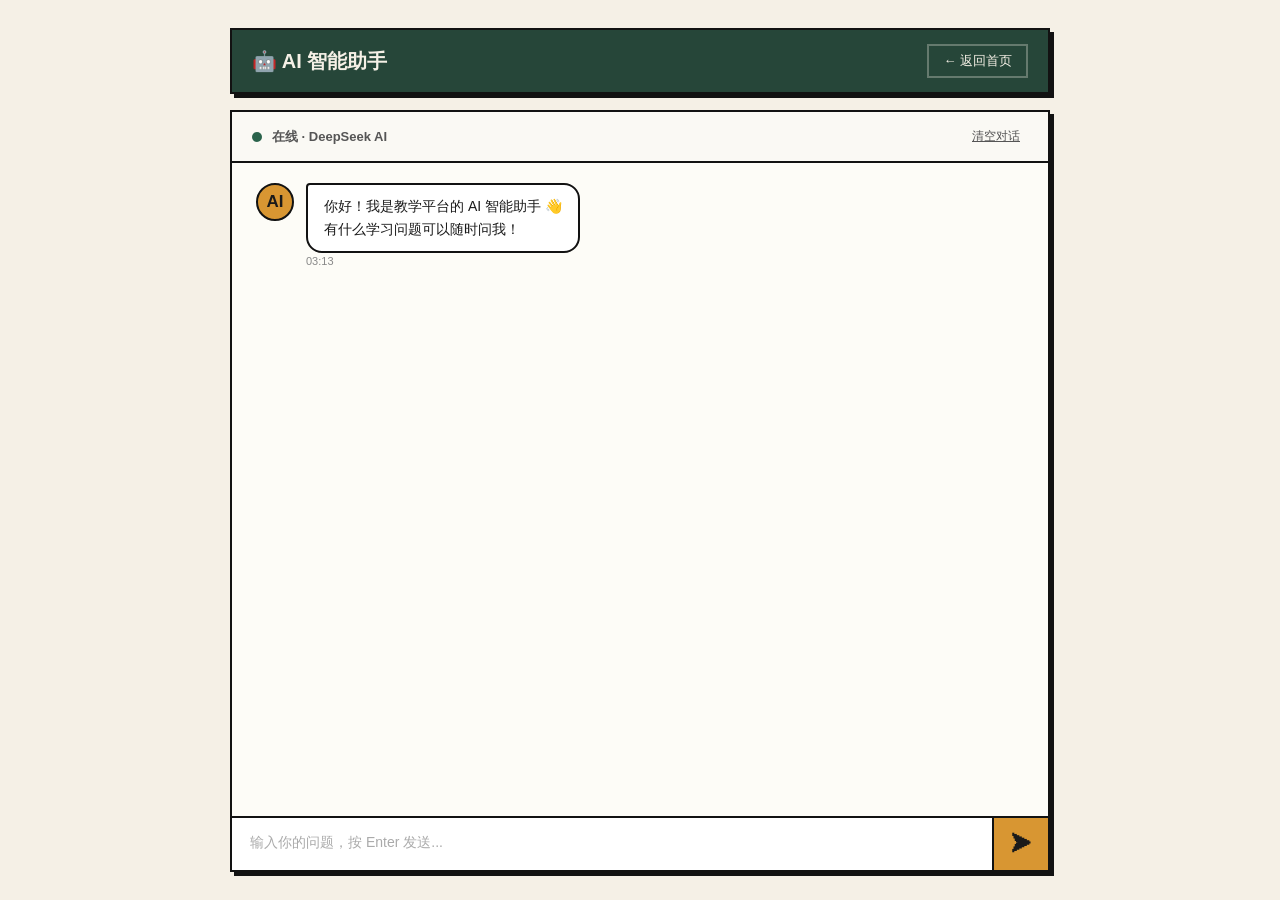
<file: src/main/resources/templates/ai_assistant.html>
<!DOCTYPE html>
<html lang="zh-CN" xmlns:th="http://www.thymeleaf.org">
<head>
    <meta charset="UTF-8">
    <meta name="viewport" content="width=device-width, initial-scale=1.0">
    <title>AI 智能助手 - 教学平台</title>
    <link rel="stylesheet" th:href="@{/css/cyberpunk.css}">
    <style>
        * { box-sizing: border-box; margin: 0; padding: 0; }
        body {
            background: var(--bg-main, #f5f0e6);
            font-family: -apple-system, BlinkMacSystemFont, "Segoe UI", Roboto, sans-serif;
            color: var(--text-main, #1a1a1a);
        }
        .ai-page {
            max-width: 860px; margin: 0 auto; min-height: 100vh;
            display: flex; flex-direction: column; padding: 28px 20px;
        }
        .ai-topbar {
            display: flex; align-items: center; justify-content: space-between;
            padding: 14px 20px; margin-bottom: 16px;
            background: var(--bg-header, #264639); color: #f5f0e6;
            border: 2px solid var(--border-color, #121212);
            box-shadow: 4px 4px 0 var(--shadow-color, #121212);
        }
        .ai-topbar h2 { font-size: 20px; display: flex; align-items: center; gap: 10px; }
        .back-btn {
            color: #f5f0e6; text-decoration: none; font-size: 13px;
            padding: 6px 14px; border: 2px solid rgba(245,240,230,0.3);
            transition: all 0.15s;
        }
        .back-btn:hover { background: rgba(255,255,255,0.12); }
        .ai-main {
            flex: 1; display: flex; flex-direction: column;
            border: 2px solid var(--border-color, #121212);
            box-shadow: 4px 4px 0 var(--shadow-color, #121212);
            background: var(--bg-card, #ffffff); overflow: hidden;
            min-height: 500px;
        }
        .ai-header {
            padding: 12px 20px; border-bottom: 2px solid var(--border-color, #121212);
            background: #faf9f4; display: flex; align-items: center; gap: 10px;
        }
        .ai-header .dot { width: 10px; height: 10px; border-radius: 50%; }
        .ai-header .dot.green { background: var(--accent-green, #2a634b); }
        .ai-header span { font-size: 13px; color: var(--muted, #555); font-weight: bold; }
        .ai-messages {
            flex: 1; overflow-y: auto; padding: 20px 24px;
            display: flex; flex-direction: column; gap: 16px;
            background: #fdfcf7;
        }
        .msg-row { display: flex; gap: 12px; max-width: 88%; }
        .msg-row.me { align-self: flex-end; flex-direction: row-reverse; }
        .msg-row.ai { align-self: flex-start; }
        .msg-avatar {
            width: 38px; height: 38px; border-radius: 50%; flex-shrink: 0;
            border: 2px solid var(--border-color, #121212);
            display: flex; align-items: center; justify-content: center;
            font-size: 17px; font-weight: bold;
        }
        .msg-row.me .msg-avatar {
            background: var(--bg-header, #264639); color: #f5f0e6;
        }
        .msg-row.ai .msg-avatar {
            background: var(--accent-yellow, #d89632); color: #1a1a1a;
        }
        .msg-bubble {
            padding: 10px 16px; font-size: 14px; line-height: 1.65;
            border: 2px solid var(--border-color, #121212);
            white-space: pre-wrap; word-break: break-word;
        }
        .msg-row.me .msg-bubble {
            background: var(--bg-header, #264639); color: #f5f0e6;
            border-radius: 16px 4px 16px 16px;
        }
        .msg-row.ai .msg-bubble {
            background: #ffffff; color: var(--text-main, #1a1a1a);
            border-radius: 4px 16px 16px 16px;
        }
        .ai-input-bar {
            display: flex; gap: 0; padding: 0; border-top: 2px solid var(--border-color, #121212);
        }
        .ai-input-bar textarea {
            flex: 1; padding: 14px 18px; border: none; font-size: 14px;
            font-family: inherit; resize: none; min-height: 52px; max-height: 120px;
            background: #ffffff; color: var(--text-main, #1a1a1a);
            line-height: 1.5;
        }
        .ai-input-bar textarea:focus { outline: none; }
        .ai-input-bar textarea::placeholder { color: #aaa; }
        .ai-input-bar button {
            width: 56px; flex-shrink: 0; border: none; border-left: 2px solid var(--border-color, #121212);
            background: var(--accent-yellow, #d89632); color: #1a1a1a;
            font-size: 20px; cursor: pointer; font-weight: bold;
            transition: background 0.15s;
        }
        .ai-input-bar button:hover { background: #e8a830; }
        .ai-input-bar button:disabled { background: #ddd; color: #999; cursor: not-allowed; }
        .typing-dots { display: flex; gap: 5px; padding: 8px 0; }
        .typing-dots span {
            width: 7px; height: 7px; background: var(--muted, #888);
            border-radius: 50%; animation: dotBounce 1.4s infinite ease-in-out both;
        }
        .typing-dots span:nth-child(1) { animation-delay: -0.32s; }
        .typing-dots span:nth-child(2) { animation-delay: -0.16s; }
        @keyframes dotBounce {
            0%, 80%, 100% { transform: scale(0.5); opacity: 0.3; }
            40% { transform: scale(1); opacity: 1; }
        }
        .time-label {
            font-size: 11px; color: var(--muted, #888); margin-top: 2px;
        }
        .msg-row.me .time-label { text-align: right; }
        .clear-btn {
            font-size: 12px; color: var(--muted, #555); cursor: pointer;
            background: none; border: none; text-decoration: underline; padding: 4px 8px;
        }
        .clear-btn:hover { color: var(--accent-red, #d94a4a); }
    </style>
</head>
<body>
<div class="ai-page">
    <div class="ai-topbar">
        <h2>🤖 AI 智能助手</h2>
        <a href="/home" class="back-btn">← 返回首页</a>
    </div>
    <div class="ai-main">
        <div class="ai-header">
            <div class="dot green"></div>
            <span>在线 · DeepSeek AI</span>
            <div style="flex:1"></div>
            <button class="clear-btn" onclick="clearChat()">清空对话</button>
        </div>
        <div class="ai-messages" id="chatMessages">
            <div class="msg-row ai">
                <div class="msg-avatar">AI</div>
                <div>
                    <div class="msg-bubble">你好！我是教学平台的 AI 智能助手 👋<br>有什么学习问题可以随时问我！</div>
                    <div class="time-label" id="welcomeTime"></div>
                </div>
            </div>
        </div>
        <div class="ai-input-bar">
            <textarea id="userInput" placeholder="输入你的问题，按 Enter 发送..." rows="1"
                onkeydown="if(event.key==='Enter'&&!event.shiftKey){event.preventDefault();sendMessage();}"
                oninput="this.style.height='';this.style.height=Math.min(this.scrollHeight,120)+'px'"></textarea>
            <button id="sendBtn" onclick="sendMessage()" title="发送 (Enter)">➤</button>
        </div>
    </div>
</div>
<script>
    const messagesDiv = document.getElementById('chatMessages');
    const userInput = document.getElementById('userInput');
    const sendBtn = document.getElementById('sendBtn');
    let isLoading = false;

    document.getElementById('welcomeTime').textContent = new Date().toLocaleTimeString('zh-CN', {hour:'2-digit',minute:'2-digit'});

    function addMessage(role, text) {
        const div = document.createElement('div');
        div.className = 'msg-row ' + role;
        const avatar = role === 'me' ? '我' : 'AI';
        const timeStr = new Date().toLocaleTimeString('zh-CN', {hour:'2-digit',minute:'2-digit'});
        div.innerHTML = '<div class="msg-avatar">' + avatar + '</div>' +
            '<div><div class="msg-bubble">' + escapeHtml(text) + '</div>' +
            '<div class="time-label">' + timeStr + '</div></div>';
        messagesDiv.appendChild(div);
        messagesDiv.scrollTop = messagesDiv.scrollHeight;
    }

    function addTyping() {
        const div = document.createElement('div');
        div.className = 'msg-row ai';
        div.id = 'typingMsg';
        div.innerHTML = '<div class="msg-avatar">AI</div>' +
            '<div><div class="msg-bubble"><div class="typing-dots"><span></span><span></span><span></span></div></div></div>';
        messagesDiv.appendChild(div);
        messagesDiv.scrollTop = messagesDiv.scrollHeight;
    }

    function removeTyping() {
        const el = document.getElementById('typingMsg');
        if (el) el.remove();
    }

    function escapeHtml(text) {
        const div = document.createElement('div');
        div.textContent = text;
        return div.innerHTML;
    }

    async function sendMessage() {
        const msg = userInput.value.trim();
        if (!msg || isLoading) return;
        isLoading = true;
        sendBtn.disabled = true;
        userInput.value = '';
        userInput.style.height = '';
        addMessage('me', msg);
        addTyping();
        try {
            const res = await fetch('/api/v2/ai/chat', {
                method: 'POST',
                headers: { 'Content-Type': 'application/json' },
                body: JSON.stringify({ message: msg, courseName: '通用课程' })
            });
            const data = await res.json();
            removeTyping();
            if (data.code === 200 && data.data) {
                addMessage('ai', data.data.reply || '抱歉，未获取到回复。');
            } else if (data.code === 401) {
                addMessage('ai', '请先登录后再使用 AI 助手。');
            } else {
                addMessage('ai', data.message || 'AI 回复失败，请稍后重试。');
            }
        } catch (e) {
            removeTyping();
            addMessage('ai', '网络错误：' + e.message);
        }
        isLoading = false;
        sendBtn.disabled = false;
        userInput.focus();
    }

    async function clearChat() {
        try {
            await fetch('/api/v2/ai/clear', {
                method: 'POST',
                headers: { 'Content-Type': 'application/json' },
                body: JSON.stringify({})
            });
        } catch(e) {}
        messagesDiv.innerHTML = '';
        addMessage('ai', '对话已清空，有什么新问题吗？');
    }
</script>
</body>
</html>
</file>
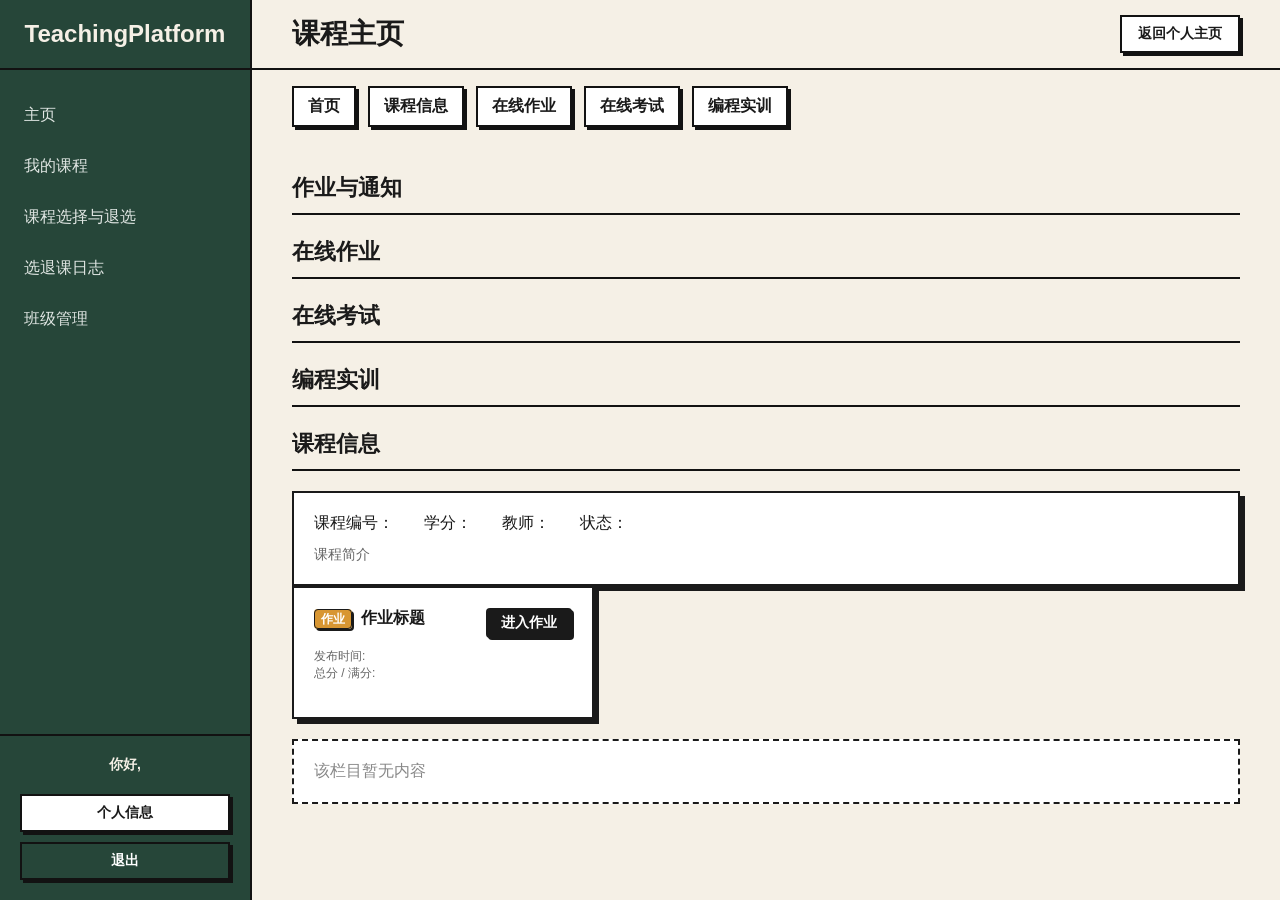
<file: src/main/resources/templates/course_detail.html>
<!DOCTYPE html>
<html lang="zh-CN" xmlns:th="http://www.thymeleaf.org">
<head>
    <meta charset="UTF-8">
    <meta name="viewport" content="width=device-width, initial-scale=1.0">
    <title th:text="'课程主页 - ' + ${course.courseName}">课程主页</title>
    <link rel="stylesheet" th:href="@{/css/cyberpunk.css}">
    <style>
        body, html {
            margin: 0;
            padding: 0;
            background-color: var(--bg-main, #f5f0e6);
            color: var(--text-main, #1a1a1a);
            font-family: -apple-system, BlinkMacSystemFont, "Segoe UI", Roboto, "Helvetica Neue", Arial, sans-serif;
        }
        .page-layout { display: flex; min-height: 100vh; }
        .sidebar {
            width: 250px;
            background-color: var(--bg-header, #264639);
            color: #f5f0e6;
            display: flex;
            flex-direction: column;
            border-right: 2px solid var(--border-color, #121212);
        }
        .sidebar-header {
            font-size: 24px;
            font-weight: bold;
            padding: 20px;
            border-bottom: 2px solid var(--border-color, #121212);
            text-align: center;
        }
        .nav-menus {
            display: flex;
            flex-direction: column;
            padding: 20px 0;
            flex: 1;
        }
        .nav-item {
            color: #e0e6e3;
            text-decoration: none;
            font-size: 16px;
            padding: 15px 20px;
            transition: all 0.2s;
            border-left: 4px solid transparent;
        }
        .nav-item:hover { background-color: rgba(255,255,255,0.1); }
        .nav-item.active {
            background-color: var(--bg-main, #f5f0e6);
            color: var(--text-main, #1a1a1a);
            border-left: 4px solid var(--accent-yellow, #d89632);
            font-weight: bold;
        }
        .sidebar-footer {
            padding: 20px;
            border-top: 2px solid var(--border-color, #121212);
            display: flex;
            flex-direction: column;
            gap: 10px;
            text-align: center;
        }
        .login-btn {
            background-color: var(--bg-card, #ffffff);
            color: var(--text-main, #1a1a1a);
            border: 2px solid var(--border-color, #121212);
            padding: 8px 16px;
            text-decoration: none;
            font-size: 14px;
            font-weight: bold;
            box-shadow: 3px 3px 0 var(--border-color, #121212);
        }
        .content-area { flex: 1; display: flex; flex-direction: column; }
        .top-bar {
            display: flex;
            justify-content: space-between;
            align-items: center;
            padding: 15px 40px;
            background-color: var(--bg-main, #f5f0e6);
            border-bottom: 2px solid var(--border-color, #121212);
        }
        .page-title { font-size: 28px; font-weight: bold; margin: 0; }
        .action-link {
            background-color: var(--bg-card, #ffffff);
            color: var(--text-main, #1a1a1a);
            border: 2px solid var(--border-color, #121212);
            padding: 8px 16px;
            text-decoration: none;
            font-size: 14px;
            font-weight: bold;
            box-shadow: 3px 3px 0 var(--border-color, #121212);
        }
        .course-tabs {
            display: flex;
            gap: 12px;
            padding: 16px 40px 0;
            flex-wrap: wrap;
        }
        .tab-item {
            text-decoration: none;
            color: var(--text-main, #1a1a1a);
            border: 2px solid var(--border-color, #121212);
            padding: 8px 14px;
            background: var(--bg-card, #ffffff);
            box-shadow: 3px 3px 0 var(--border-color, #121212);
            font-weight: bold;
        }
        .tab-item.active {
            background: var(--bg-header, #264639);
            color: #f5f0e6;
        }
        .main-content { padding: 24px 40px 40px; max-width: 1200px; }
        .section-title {
            font-size: 22px;
            font-weight: bold;
            margin-bottom: 20px;
            padding-bottom: 10px;
            border-bottom: 2px solid var(--border-color, #121212);
        }
        .task-grid {
            display: flex;
            flex-wrap: wrap;
            gap: 20px;
        }
        .task-card {
            background: #fff;
            border-radius: 0;
            border: 2px solid #1a1a1a;
            box-shadow: 5px 5px 0px #1a1a1a;
            padding: 20px;
            width: calc(33.333% - 14px);
            box-sizing: border-box;
        }
        .task-title {
            font-weight: bold;
            font-size: 16px;
            margin-bottom: 10px;
            display: flex;
            justify-content: space-between;
            gap: 10px;
        }
        .task-badge {
            background: #d89632;
            border: 1px solid #1a1a1a;
            box-shadow: 2px 2px 0px #1a1a1a;
            color: #fff;
            padding: 2px 6px;
            border-radius: 4px;
            font-size: 12px;
            margin-right: 5px;
        }
        .task-meta { font-size: 12px; color: #666; margin-bottom: 15px; }
        .task-btn {
            background: #1a1a1a;
            box-shadow: 2px 2px 0px #1a1a1a;
            color: #fff;
            text-decoration: none;
            padding: 6px 15px;
            border-radius: 4px;
            font-size: 14px;
            display: inline-block;
            white-space: nowrap;
        }
        .info-card {
            background: #fff;
            border: 2px solid #1a1a1a;
            box-shadow: 5px 5px 0px #1a1a1a;
            padding: 20px;
        }
        .info-row { display: flex; flex-wrap: wrap; gap: 12px 30px; margin-bottom: 12px; }
        .info-row span { color: #555; }
        .desc { white-space: pre-wrap; color: #666; font-size: 14px; }
        .empty-box {
            color: #888;
            background: #fff;
            padding: 20px;
            border: 2px dashed #1a1a1a;
            width: 100%;
        }
    </style>
</head>
<body>
<div class="page-layout">
    <div class="sidebar">
        <div class="sidebar-header">TeachingPlatform</div>
        <div class="nav-menus">
            <a href="/home" class="nav-item">主页</a>
            <a href="/student/course/my" class="nav-item">我的课程</a>
            <a href="/student/course/selection" class="nav-item">课程选择与退选</a>
            <a href="/student/logs" class="nav-item">选退课日志</a>
            <a href="#" class="nav-item">班级管理</a>
        </div>
        <div class="sidebar-footer">
            <span th:if="${user != null}" style="font-size: 14px; font-weight: bold; margin-bottom: 10px;">你好, <span th:text="${user.username}"></span></span>
            <a th:if="${user != null}" th:href="@{/profile}" class="login-btn" style="width:100%; box-sizing:border-box;">个人信息</a>
            <a th:if="${user != null}" th:href="@{/logout}" class="login-btn" style="width:100%; box-sizing:border-box; background: var(--accent-red); color: white;">退出</a>
        </div>
    </div>

    <div class="content-area">
        <div class="top-bar">
            <h2 class="page-title" th:text="${course.courseName}">课程主页</h2>
            <a href="/home" class="action-link">返回个人主页</a>
        </div>

        <div class="course-tabs">
            <a class="tab-item" th:classappend="${tab == 'home' ? 'active' : ''}" th:href="@{/student/course/detail/{id}(id=${course.courseId}, tab='home')}">首页</a>
            <a class="tab-item" th:classappend="${tab == 'info' ? 'active' : ''}" th:href="@{/student/course/detail/{id}(id=${course.courseId}, tab='info')}">课程信息</a>
            <a class="tab-item" th:classappend="${tab == 'homework' ? 'active' : ''}" th:href="@{/student/course/detail/{id}(id=${course.courseId}, tab='homework')}">在线作业</a>
            <a class="tab-item" th:classappend="${tab == 'exam' ? 'active' : ''}" th:href="@{/student/course/detail/{id}(id=${course.courseId}, tab='exam')}">在线考试</a>
            <a class="tab-item" th:classappend="${tab == 'lab' ? 'active' : ''}" th:href="@{/student/course/detail/{id}(id=${course.courseId}, tab='lab')}">编程实训</a>
        </div>

        <div class="main-content">
            <h3 class="section-title" th:if="${tab == 'home'}">作业与通知</h3>
            <h3 class="section-title" th:if="${tab == 'homework'}">在线作业</h3>
            <h3 class="section-title" th:if="${tab == 'exam'}">在线考试</h3>
            <h3 class="section-title" th:if="${tab == 'lab'}">编程实训</h3>
            <h3 class="section-title" th:if="${tab == 'info'}">课程信息</h3>

            <div th:if="${tab == 'info'}" class="info-card">
                <div class="info-row">
                    <div>课程编号：<span th:text="${course.courseCode}"></span></div>
                    <div>学分：<span th:text="${course.credit}"></span></div>
                    <div>教师：<span th:text="${course.teacherId}"></span></div>
                    <div>状态：<span th:text="${course.status}"></span></div>
                </div>
                <div class="desc" th:text="${course.description}">课程简介</div>
            </div>

            <div th:if="${tab != 'info'}" class="task-grid">
                <div th:each="task : ${tasks}" class="task-card">
                    <div class="task-title">
                        <div>
                            <span class="task-badge" th:text="${task.taskType}">作业</span>
                            <span th:text="${task.title}">作业标题</span>
                        </div>
                        <a th:href="@{/student/task/detail(taskId=${task.taskId})}"
                           class="task-btn"
                           th:text="${task.taskType == '考试' ? '进入考试' : (task.taskType == '编程实训' ? '进入实训' : '进入作业')}">进入作业</a>
                    </div>
                    <div class="task-meta">
                        发布时间: <span th:text="${#dates.format(task.startTime, 'yyyy-MM-dd HH:mm')}"></span><br>
                        总分 / 满分: <span th:text="${task.fullScore}"></span>
                    </div>
                </div>
                <div th:if="${#lists.isEmpty(tasks)}" class="empty-box">该栏目暂无内容</div>
            </div>
        </div>
    </div>
</div>
</body>
</html>
</file>
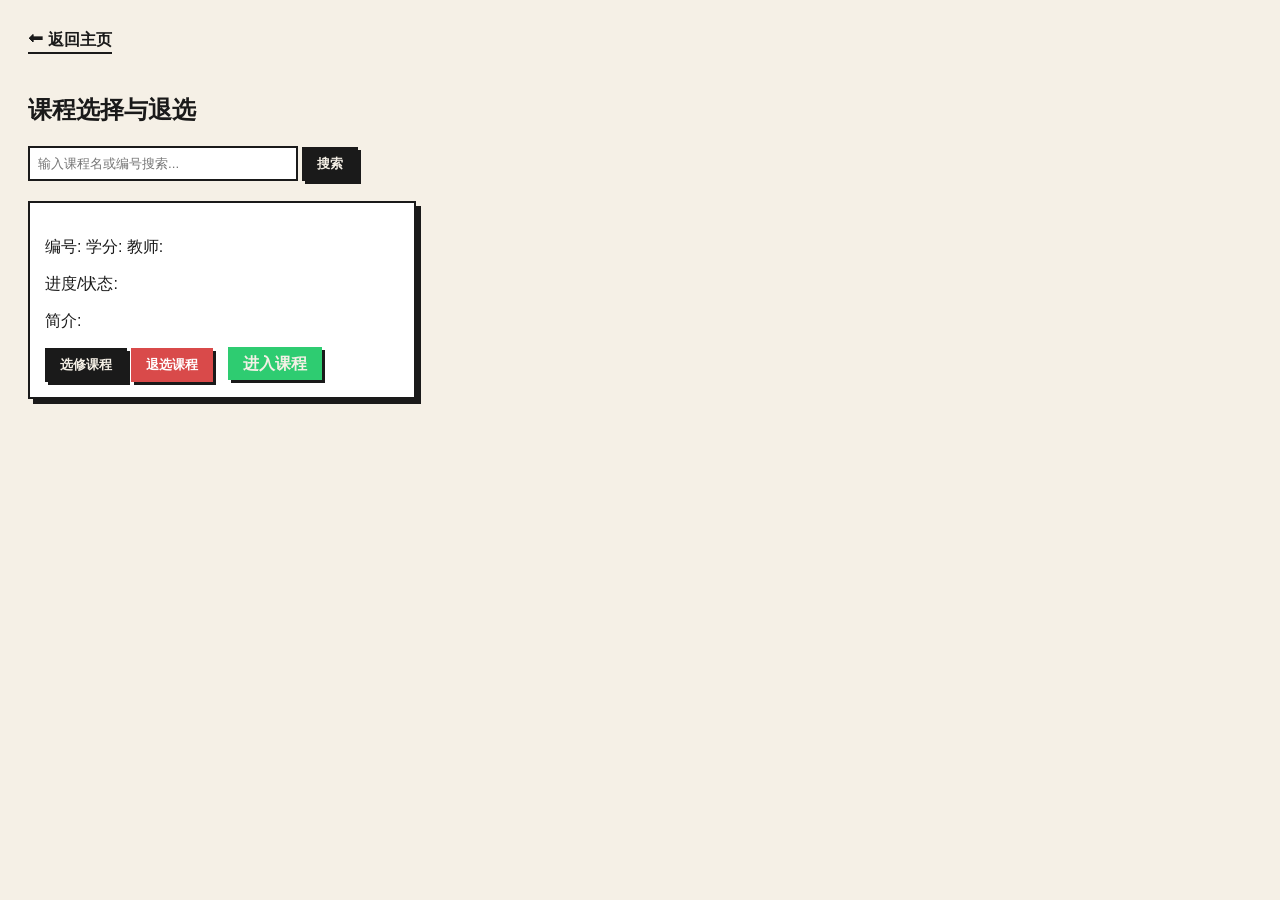
<file: src/main/resources/templates/course_selection.html>
<!DOCTYPE html>
<html lang="zh-CN" xmlns:th="http://www.thymeleaf.org">
<head>
    <meta charset="UTF-8">
    <title>课程选择与退选</title>
    <style>
        body { background-color: #f5f0e6; color: #1a1a1a; font-family: sans-serif; padding: 20px; }
        .course-card { background: #ffffff; border: 2px solid #1a1a1a; padding: 15px; margin-bottom: 10px; box-shadow: 5px 5px 0px #1a1a1a; width: calc(33.333% - 20px); box-sizing: border-box; }
        .course-list { display: flex; flex-wrap: wrap; gap: 20px; }
        .btn { background: #1a1a1a; color: #f5f0e6; box-shadow: 3px 3px 0px #1a1a1a; padding: 8px 15px; text-decoration: none; font-weight: bold; border: none; cursor: pointer;}
        .btn-drop { background: #d94a4a; color: white; }
        .header-link { color: #1a1a1a; margin-bottom: 20px; display: inline-block; font-weight: bold; text-decoration: none; border-bottom: 2px solid #1a1a1a; line-height: 1.5; }
    </style>
</head>
<body>
    <a href="/home" class="header-link">⬅ 返回主页</a>
    <h2>课程选择与退选</h2>

    <form action="/student/course/selection" method="get" style="margin-bottom: 20px;">
        <input type="text" name="search" th:value="${searchQuery}" placeholder="输入课程名或编号搜索..." style="padding: 8px; width: 250px; border: 2px solid #1a1a1a;">
        <button type="submit" class="btn">搜索</button>
    </form>

    <div class="course-list">
        <div th:each="course : ${courses}" class="course-card">
            <h3 th:text="${course.courseName}"></h3>
            <p>编号: <span th:text="${course.courseCode}"></span>  学分: <span th:text="${course.credit}"></span>  教师: <span th:text="${course.teacherId}"></span></p>
            <p>进度/状态: <span th:text="${course.status}"></span></p>
            <p>简介: <span th:text="${course.description}"></span></p>

            <form th:if="${!myCourseIds.contains(course.courseId)}" action="/student/course/select" method="post" style="display:inline;">
                <input type="hidden" name="courseId" th:value="${course.courseId}">
                <button type="submit" class="btn">选修课程</button>
            </form>

            <form th:if="${myCourseIds.contains(course.courseId)}" action="/student/course/drop" method="post" style="display:inline;">
                <input type="hidden" name="courseId" th:value="${course.courseId}">
                <button type="submit" class="btn btn-drop">退选课程</button>
            </form>

            <a th:if="${myCourseIds.contains(course.courseId)}"
               th:href="@{/student/course/detail/{id}(id=${course.courseId})}"
               class="btn" style="background:#2ecc71; margin-left: 10px;">进入课程</a>
        </div>
    </div>
</body>
</html>
</file>
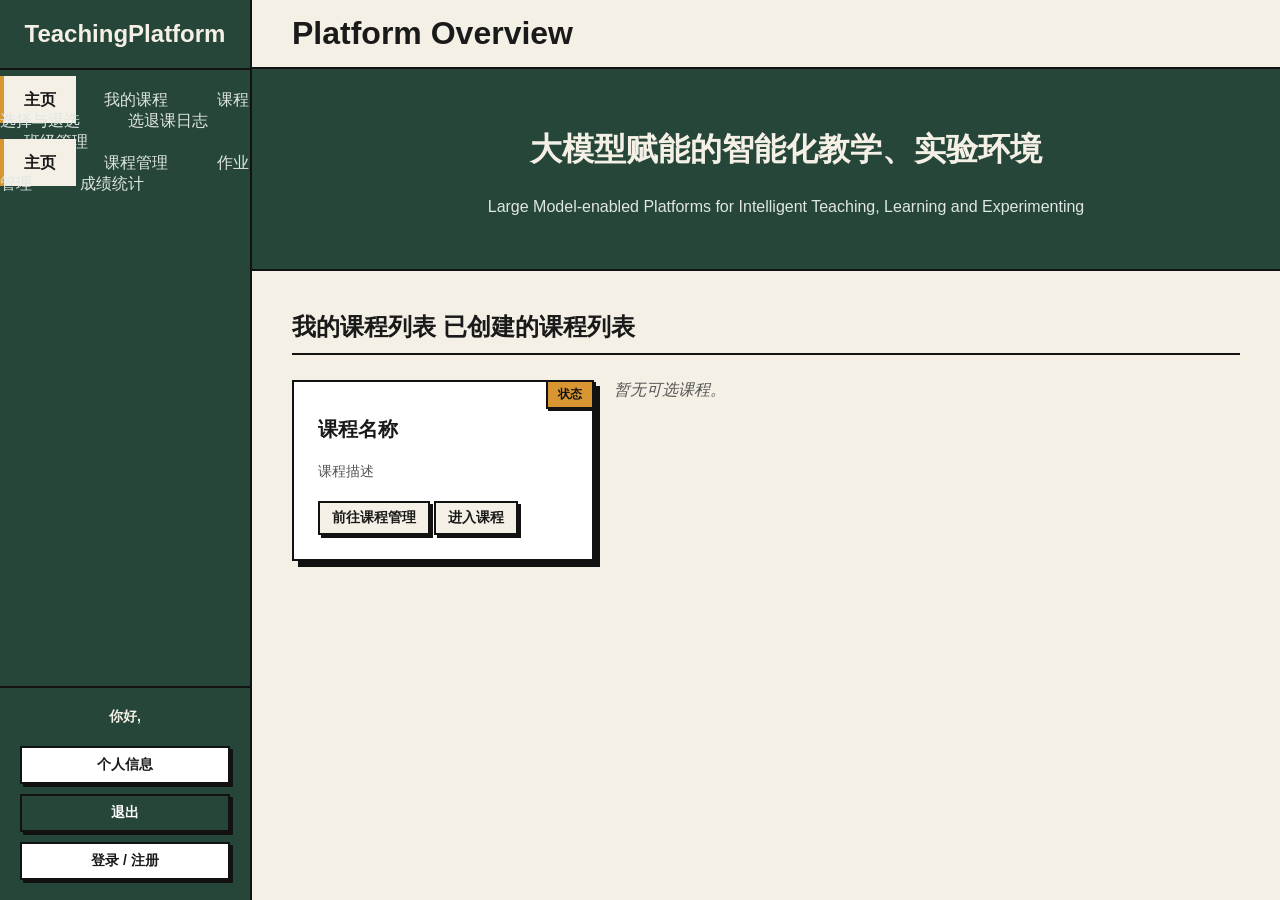
<file: src/main/resources/templates/home.html>
<!DOCTYPE html>
<html lang="zh-CN" xmlns:th="http://www.thymeleaf.org">
<head>
    <meta charset="UTF-8">
    <meta name="viewport" content="width=device-width, initial-scale=1.0">
    <title>首页 - 教学平台</title>
    <link rel="stylesheet" th:href="@{/css/cyberpunk.css}">
    <style>
        body, html {
            margin: 0;
            padding: 0;
            background-color: var(--bg-main, #f5f0e6);
            color: var(--text-main, #1a1a1a);
            font-family: -apple-system, BlinkMacSystemFont, "Segoe UI", Roboto, "Helvetica Neue", Arial, sans-serif;
        }
        .page-layout {
            display: flex;
            min-height: 100vh;
        }
        .sidebar {
            width: 250px;
            background-color: var(--bg-header, #264639);
            color: #f5f0e6;
            display: flex;
            flex-direction: column;
            border-right: 2px solid var(--border-color, #121212);
        }
        .sidebar-header {
            font-size: 24px;
            font-weight: bold;
            padding: 20px;
            border-bottom: 2px solid var(--border-color, #121212);
            text-align: center;
        }
        .nav-menus {
            display: flex;
            flex-direction: column;
            padding: 20px 0;
            flex: 1;
        }
        .nav-item {
            color: #e0e6e3;
            text-decoration: none;
            font-size: 16px;
            padding: 15px 20px;
            transition: all 0.2s;
            border-left: 4px solid transparent;
        }
        .nav-item:hover {
            background-color: rgba(255,255,255,0.1);
        }
        .nav-item.active {
            background-color: var(--bg-main, #f5f0e6);
            color: var(--text-main, #1a1a1a);
            border-left: 4px solid var(--accent-yellow, #d89632);
            font-weight: bold;
        }
        .sidebar-footer {
            padding: 20px;
            border-top: 2px solid var(--border-color, #121212);
            display: flex;
            flex-direction: column;
            gap: 10px;
            text-align: center;
        }
        .content-area {
            flex: 1;
            display: flex;
            flex-direction: column;
        }
        .top-bar {
            display: flex;
            justify-content: space-between;
            align-items: center;
            padding: 15px 40px;
            background-color: var(--bg-main, #f5f0e6);
            border-bottom: 2px solid var(--border-color, #121212);
        }
        .page-title {
            font-size: 32px;
            font-weight: bold;
            color: var(--text-main, #1a1a1a);
            margin: 0;
        }
        .login-btn {
            background-color: var(--bg-card, #ffffff);
            color: var(--text-main, #1a1a1a);
            border: 2px solid var(--border-color, #121212);
            padding: 8px 16px;
            text-decoration: none;
            font-size: 14px;
            font-weight: bold;
            box-shadow: 3px 3px 0 var(--border-color, #121212);
            transition: transform 0.1s, box-shadow 0.1s;
        }
        .login-btn:hover {
            transform: translate(1px, 1px);
            box-shadow: 2px 2px 0 var(--border-color, #121212);
        }
        .banner {
            width: 100%;
            height: 200px;
            background: var(--bg-header, #264639);
            border-bottom: 2px solid var(--border-color, #121212);
            display: flex;
            flex-direction: column;
            justify-content: center;
            align-items: center;
            text-align: center;
            padding: 0 20px;
        }
        .banner h1 {
            font-size: 32px;
            color: #f5f0e6;
            margin-bottom: 10px;
        }
        .banner p {
            font-size: 16px;
            color: #e0e6e3;
        }
        .main-content {
            padding: 40px;
            max-width: 1200px;
            flex: 1;
        }
        .section-title {
            font-size: 24px;
            font-weight: bold;
            color: var(--text-main, #1a1a1a);
            margin-bottom: 25px;
            padding-bottom: 10px;
            border-bottom: 2px solid var(--border-color, #121212);
        }
        .course-list {
            display: flex;
            gap: 20px;
            flex-wrap: wrap;
        }
        .course-card {
            background-color: var(--bg-card, #ffffff);
            border: 2px solid var(--border-color, #121212);
            border-radius: 0;
            box-shadow: 6px 6px 0px var(--shadow-color, #121212);
            padding: 24px;
            width: calc(33.333% - 14px); /* Adjusted for gap */
            box-sizing: border-box;
            transition: transform 0.1s, box-shadow 0.1s;
            position: relative;
        }
        .course-card:hover {
            transform: translate(2px, 2px);
            box-shadow: 4px 4px 0px var(--shadow-color, #121212);
        }
        .card-badge {
            position: absolute;
            top: -2px;
            right: -2px;
            background: var(--accent-yellow, #d89632);
            color: var(--border-color, #121212);
            font-size: 12px;
            font-weight: bold;
            padding: 4px 10px;
            border: 2px solid var(--border-color, #121212);
            box-shadow: 2px 2px 0 var(--border-color, #121212);
        }
        .course-card h3 {
            margin-top: 10px;
            color: var(--text-main, #1a1a1a);
            font-size: 20px;
            margin-bottom: 10px;
            font-weight: bold;
        }
        .course-card p {
            color: var(--muted, #555555);
            font-size: 14px;
            margin-bottom: 20px;
        }
        .course-link {
            display: inline-block;
            background-color: var(--bg-main, #f5f0e6);
            color: var(--text-main, #1a1a1a);
            font-weight: bold;
            text-decoration: none;
            font-size: 14px;
            padding: 6px 12px;
            border: 2px solid var(--border-color, #121212);
            box-shadow: 3px 3px 0 var(--border-color, #121212);
            transition: transform 0.1s, box-shadow 0.1s;
        }
        .course-link:hover {
            transform: translate(1px, 1px);
            box-shadow: 2px 2px 0 var(--border-color, #121212);
        }
    </style>
</head>
<body>

<div class="page-layout">
    <div class="sidebar">
        <div class="sidebar-header">
            TeachingPlatform
        </div>
        <div class="nav-menus">
            <!-- Student menus -->
            <th:block th:if="${(user != null and user.role == 'student') or role == 'student'}">
                <a href="/home" class="nav-item active">主页</a>
                <a href="/student/course/my" class="nav-item">我的课程</a>
                <a href="/student/course/selection" class="nav-item">课程选择与退选</a>
                <a href="/student/logs" class="nav-item">选退课日志</a>
                <a href="#" class="nav-item">班级管理</a>
            </th:block>

            <!-- Teacher menus -->
            <th:block th:if="${(user != null and user.role == 'teacher') or role == 'teacher'}">
                <a href="/home" class="nav-item active" th:classappend="${currentPage == 'home' ? 'active' : ''}">主页</a>
                <a href="/teacher/course/manage" class="nav-item" th:classappend="${currentPage == 'course' ? 'active' : ''}">课程管理</a>
                <a href="/teacher/task/manage" class="nav-item" th:classappend="${currentPage == 'task' ? 'active' : ''}">作业管理</a>
                <a href="/teacher/score/statistics" class="nav-item" th:classappend="${currentPage == 'score' ? 'active' : ''}">成绩统计</a>
            </th:block>
        </div>

        <div class="sidebar-footer">
            <span th:if="${user != null}" style="font-size: 14px; font-weight: bold; margin-bottom: 10px;">你好, <span th:text="${user.username}"></span></span>
            <a th:if="${user != null}" th:href="@{/profile}" class="login-btn" style="width:100%; box-sizing:border-box;">个人信息</a>
            <a th:if="${user != null}" th:href="@{/logout}" class="login-btn" style="width:100%; box-sizing:border-box; background: var(--accent-red); color: white;">退出</a>

            <a th:if="${user == null}" th:href="@{/login}" class="login-btn" style="width:100%; box-sizing:border-box;">登录 / 注册</a>
        </div>
    </div>

    <div class="content-area">
        <div class="top-bar">
            <h2 class="page-title">Platform Overview</h2>
        </div>

        <div class="banner">
            <h1>大模型赋能的智能化教学、实验环境</h1>
            <p>Large Model-enabled Platforms for Intelligent Teaching, Learning and Experimenting</p>
        </div>

        <div class="main-content">
            <div class="section-title">
                <span th:if="${(user != null and user.role == 'student') or role == 'student'}">我的课程列表</span>
                <span th:if="${(user != null and user.role == 'teacher') or role == 'teacher'}">已创建的课程列表</span>
            </div>

            <div class="course-list">
                <div class="course-card" th:each="course : ${courses}">
                    <div class="card-badge" th:text="${course.status != null ? course.status : 'Active'}">状态</div>
                    <h3 th:text="${course.courseName}">课程名称</h3>
                    <p th:text="'课程代码：' + ${course.courseCode} + '  学分：' + ${course.credit}"></p>
                    <p th:text="${course.description != null ? course.description : '暂无描述'}">课程描述</p>

                    <a th:if="${user != null and user.role == 'teacher'}"
                       th:href="@{/teacher/course/manage(courseId=${course.courseId})}"
                       class="course-link">前往课程管理</a >

                    <a th:if="${user != null and user.role == 'student'}"
                       th:href="@{/student/course/detail/{id}(id=${course.courseId})}"
                       class="course-link">进入课程</a >
                </div>
                <div th:if="${#lists.isEmpty(courses)}" style="color: var(--muted, #555555); font-style: italic;">暂无可选课程。</div>
            </div>
        </div>
    </div>
</div>
</body>
</html>
</file>
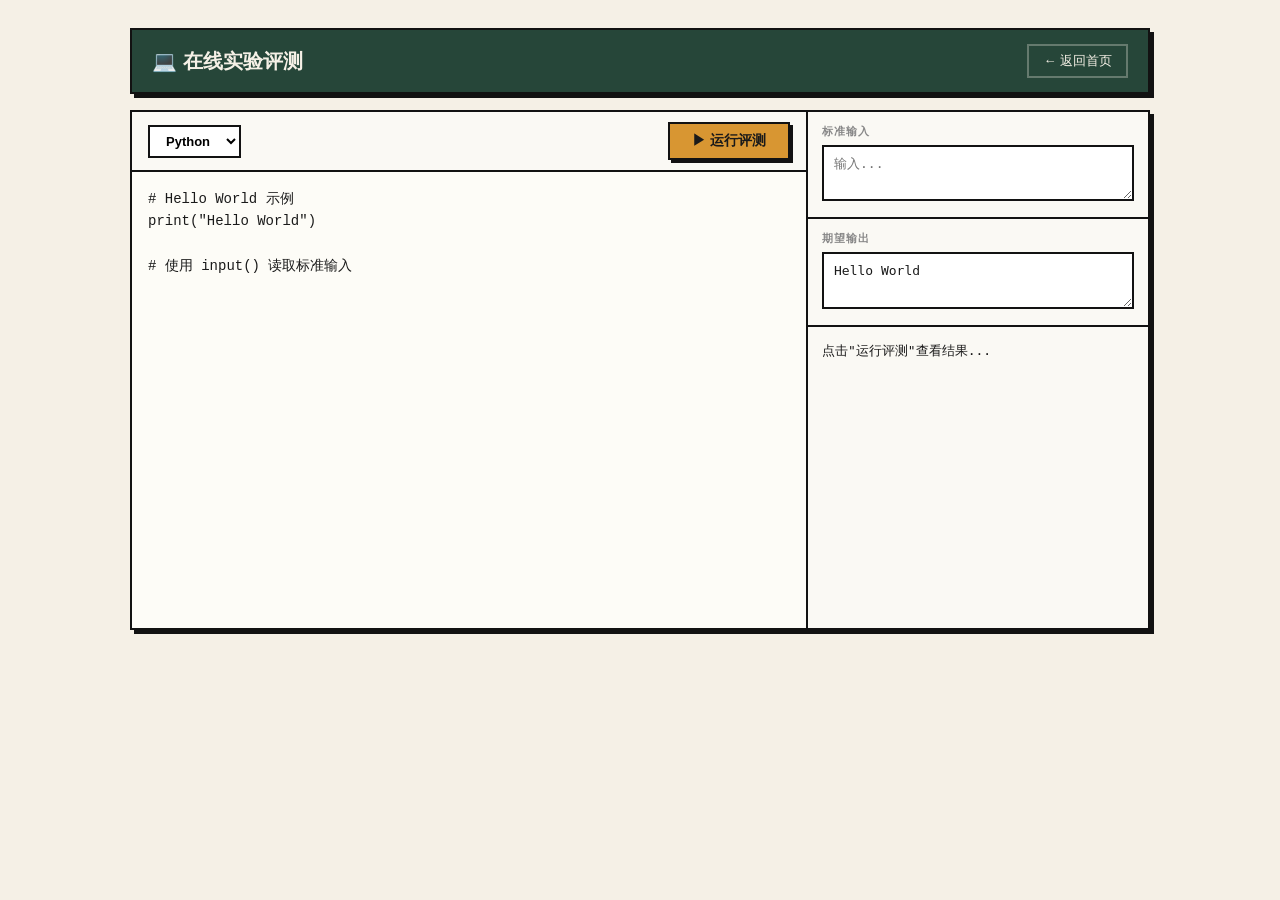
<file: src/main/resources/templates/lab.html>
<!DOCTYPE html>
<html lang="zh-CN" xmlns:th="http://www.thymeleaf.org">
<head>
    <meta charset="UTF-8">
    <meta name="viewport" content="width=device-width, initial-scale=1.0">
    <title>在线实验评测 - 教学平台</title>
    <link rel="stylesheet" th:href="@{/css/cyberpunk.css}">
    <style>
        * { box-sizing: border-box; margin: 0; padding: 0; }
        body {
            background: var(--bg-main, #f5f0e6);
            font-family: -apple-system, BlinkMacSystemFont, "Segoe UI", Roboto, sans-serif;
            color: var(--text-main, #1a1a1a);
        }
        .lab-page { max-width: 1060px; margin: 0 auto; padding: 28px 20px; }
        .lab-topbar {
            display: flex; align-items: center; justify-content: space-between;
            padding: 14px 20px; margin-bottom: 16px;
            background: var(--bg-header, #264639); color: #f5f0e6;
            border: 2px solid var(--border-color, #121212);
            box-shadow: 4px 4px 0 var(--shadow-color, #121212);
        }
        .lab-topbar h2 { font-size: 20px; }
        .back-btn {
            color: #f5f0e6; text-decoration: none; font-size: 13px;
            padding: 6px 14px; border: 2px solid rgba(245,240,230,0.3);
        }
        .back-btn:hover { background: rgba(255,255,255,0.12); }
        .lab-main {
            display: flex; gap: 0; border: 2px solid var(--border-color, #121212);
            box-shadow: 4px 4px 0 var(--shadow-color, #121212);
            background: #fff; min-height: 520px; overflow: hidden;
        }
        .editor-col {
            flex: 1; display: flex; flex-direction: column;
            border-right: 2px solid var(--border-color, #121212);
        }
        .editor-toolbar {
            display: flex; align-items: center; justify-content: space-between;
            padding: 10px 16px; background: #faf9f4;
            border-bottom: 2px solid var(--border-color, #121212);
        }
        .editor-toolbar select {
            padding: 6px 12px; border: 2px solid var(--border-color, #121212);
            background: #fff; font-weight: bold; font-size: 13px;
        }
        .run-btn {
            padding: 8px 22px; background: var(--accent-yellow, #d89632);
            color: #1a1a1a; border: 2px solid var(--border-color, #121212);
            font-weight: bold; font-size: 14px; cursor: pointer;
            box-shadow: 3px 3px 0 var(--border-color, #121212);
            transition: all 0.1s;
        }
        .run-btn:hover { transform: translate(1px, 1px); box-shadow: 2px 2px 0 var(--border-color, #121212); }
        .run-btn:disabled { background: #ddd; color: #999; cursor: not-allowed; transform: none; }
        #codeEditor {
            flex: 1; padding: 16px; border: none; font-family: 'Consolas','Courier New',monospace;
            font-size: 14px; line-height: 1.6; resize: none; tab-size: 4;
            background: #fdfcf7; color: #1a1a1a;
        }
        #codeEditor:focus { outline: none; }
        .result-col {
            width: 340px; display: flex; flex-direction: column;
            background: #faf9f4;
        }
        .result-col .section {
            padding: 12px 14px; border-bottom: 2px solid var(--border-color, #121212);
        }
        .result-col .section h4 {
            font-size: 11px; text-transform: uppercase; letter-spacing: 1px;
            color: var(--muted, #888); margin-bottom: 6px;
        }
        .result-col textarea {
            width: 100%; padding: 8px 10px; border: 2px solid var(--border-color, #121212);
            font-family: 'Consolas',monospace; font-size: 13px; resize: vertical;
            background: #fff; color: #1a1a1a; line-height: 1.4;
        }
        .result-col textarea:focus { outline: none; border-color: var(--accent-green, #2a634b); }
        .result-area {
            flex: 1; overflow-y: auto; padding: 14px;
            font-family: 'Consolas',monospace; font-size: 13px; line-height: 1.5;
        }
        .status-ac { color: var(--accent-green, #2a634b); font-weight: bold; }
        .status-wa { color: #d89632; font-weight: bold; }
        .status-ce, .status-re, .status-tle, .status-ie { color: var(--accent-red, #d94a4a); font-weight: bold; }
        .case-box {
            padding: 10px 12px; margin-bottom: 8px;
            border: 2px solid var(--border-color, #121212); background: #fff;
        }
        .case-box .case-head {
            display: flex; justify-content: space-between;
            font-weight: bold; font-size: 13px; margin-bottom: 6px;
        }
        .case-box .case-body { font-size: 12px; color: var(--muted, #555); line-height: 1.5; }
    </style>
</head>
<body>
<div class="lab-page">
    <div class="lab-topbar">
        <h2>💻 在线实验评测</h2>
        <a href="/home" class="back-btn">← 返回首页</a>
    </div>
    <div class="lab-main">
        <div class="editor-col">
            <div class="editor-toolbar">
                <select id="languageSelect">
                    <option value="python" selected>Python</option>
                    <option value="java">Java</option>
                    <option value="cpp">C++</option>
                </select>
                <button class="run-btn" id="runBtn" onclick="runCode()">▶ 运行评测</button>
            </div>
            <textarea id="codeEditor" placeholder="在此输入代码..."># Hello World 示例
print("Hello World")

# 使用 input() 读取标准输入</textarea>
        </div>
        <div class="result-col">
            <div class="section">
                <h4>标准输入</h4>
                <textarea id="testInput" rows="2" placeholder="输入..."></textarea>
            </div>
            <div class="section">
                <h4>期望输出</h4>
                <textarea id="expectedOutput" rows="2" placeholder="期望...">Hello World</textarea>
            </div>
            <div class="result-area" id="resultArea">
                <div style="color:var(--muted);">点击"运行评测"查看结果...</div>
            </div>
        </div>
    </div>
</div>
<script>
    async function runCode() {
        const code = document.getElementById('codeEditor').value.trim();
        const language = document.getElementById('languageSelect').value;
        const testInput = document.getElementById('testInput').value;
        const expectedOutput = document.getElementById('expectedOutput').value;
        const resultArea = document.getElementById('resultArea');
        const runBtn = document.getElementById('runBtn');
        if (!code) { resultArea.innerHTML = '<div style="color:var(--accent-red);">请先输入代码！</div>'; return; }
        runBtn.disabled = true; runBtn.textContent = '评测中...';
        resultArea.innerHTML = '<div style="color:var(--muted);">⏳ 正在评测...</div>';
        try {
            const res = await fetch('/api/v2/judge/submit', {
                method: 'POST', headers: {'Content-Type':'application/json'},
                body: JSON.stringify({ taskId: 1, code, language, testCases: [{input: testInput, expectedOutput}] })
            });
            const data = await res.json();
            if (data.code === 401) { resultArea.innerHTML = '<div style="color:var(--accent-red);">请先登录。</div>'; return; }
            let html = '';
            if (data.code === 200 && data.data) {
                const d = data.data;
                html += '<div style="margin-bottom:12px;font-size:13px;">';
                html += '<div>状态：<span class="status-'+(d.status||'').toLowerCase()+'">'+d.status+'</span></div>';
                html += '<div>得分：<strong>'+(d.score||0)+'</strong> 分 &nbsp; 通过：<strong>'+(d.passedCases||0)+'/'+(d.totalCases||0)+'</strong></div>';
                html += '<div>用时：'+(d.timeUsedMs||0).toFixed(0)+' ms</div></div>';
                if (d.caseResults) d.caseResults.forEach(function(cr){
                    html += '<div class="case-box"><div class="case-head"><span>#'+cr.caseIndex+'</span><span class="status-'+(cr.status||'').toLowerCase()+'">'+cr.status+'</span></div>';
                    html += '<div class="case-body">输入: '+escapeHtml(cr.input)+'<br>期望: '+escapeHtml(cr.expectedOutput)+'<br>实际: '+escapeHtml(cr.actualOutput)+'</div></div>';
                });
                if (d.errorMessage) html += '<div style="color:var(--accent-red);margin-top:8px;">'+escapeHtml(d.errorMessage)+'</div>';
            } else {
                html = '<div style="color:var(--accent-red);">'+(data.message||'评测失败')+'</div>';
            }
            resultArea.innerHTML = html;
        } catch(e) {
            resultArea.innerHTML = '<div style="color:var(--accent-red);">网络错误：'+e.message+'</div>';
        } finally { runBtn.disabled = false; runBtn.textContent = '▶ 运行评测'; }
    }
    function escapeHtml(t){const d=document.createElement('div');d.textContent=t||'';return d.innerHTML;}
</script>
</body>
</html>
</file>
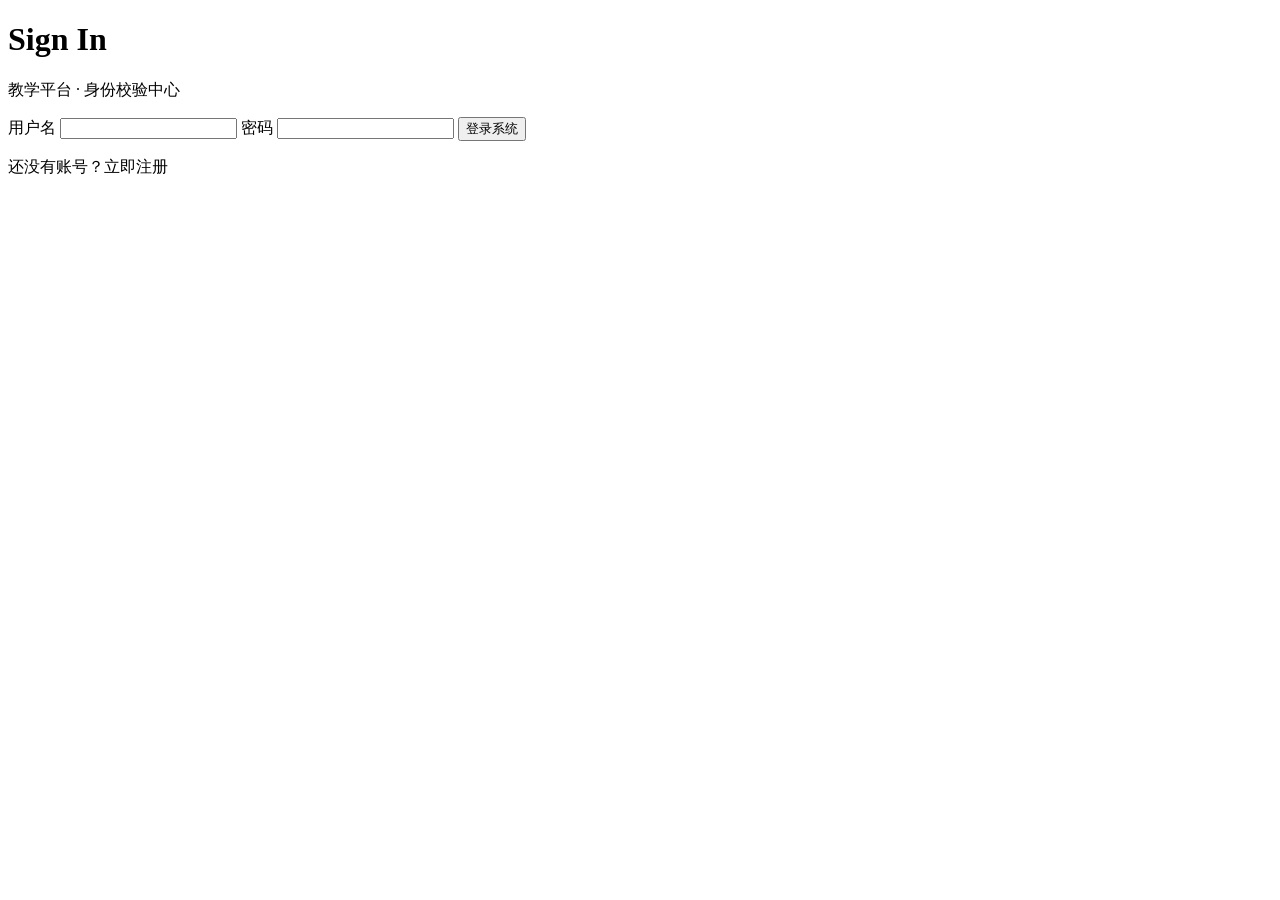
<file: src/main/resources/templates/login.html>
<!DOCTYPE html>
<html lang="zh-CN" xmlns:th="http://www.thymeleaf.org">
<head>
    <meta charset="UTF-8">
    <meta name="viewport" content="width=device-width, initial-scale=1.0">
    <title>登录 - 教学平台</title>
    <link rel="stylesheet" th:href="@{/css/cyberpunk.css}">
</head>
<body>
<div class="page">
    <div class="card">
        <h1 class="title">Sign In</h1>
        <p class="subtitle">教学平台 · 身份校验中心</p>

        <div class="message success" th:if="${success}" th:text="${success}"></div>
        <div class="message error" th:if="${error}" th:text="${error}"></div>

        <form th:action="@{/login}" method="post" class="form">
            <label for="username">用户名</label>
            <input id="username" type="text" name="username" required>

            <label for="password">密码</label>
            <input id="password" type="password" name="password" required>

            <button type="submit">登录系统</button>
        </form>

        <p class="switch-link">还没有账号？<a th:href="@{/register}">立即注册</a></p>
    </div>
</div>
</body>
</html>
</file>
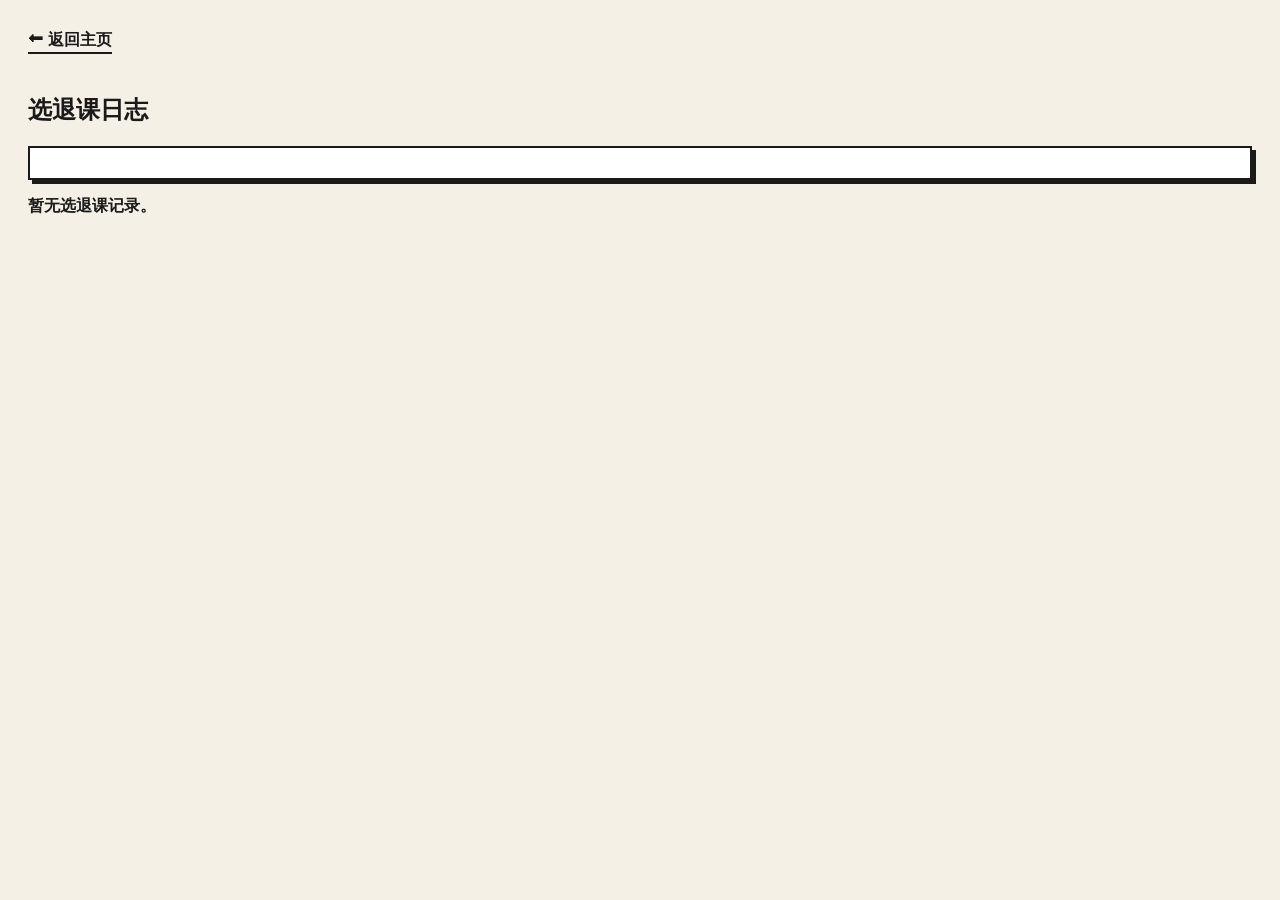
<file: src/main/resources/templates/logs.html>
<!DOCTYPE html>
<html lang="zh-CN" xmlns:th="http://www.thymeleaf.org">
<head>
    <meta charset="UTF-8">
    <title>选退课日志</title>
    <style>
        body { background-color: #f5f0e6; color: #1a1a1a; font-family: sans-serif; padding: 20px; }
        .log-list { list-style: none; padding: 0; }
        .log-item { background: #ffffff; padding: 15px; margin-bottom: 10px; border: 2px solid #1a1a1a; box-shadow: 4px 4px 0px #1a1a1a; font-weight: bold; }
        .header-link { color: #1a1a1a; margin-bottom: 20px; display: inline-block; font-weight: bold; text-decoration: none; border-bottom: 2px solid #1a1a1a; line-height: 1.5; }
    </style>
</head>
<body>
    <a href="/home" class="header-link">⬅ 返回主页</a>
    <h2>选退课日志</h2>
    <ul class="log-list">
        <li th:each="log : ${logs}" class="log-item" th:text="${log}"></li>
    </ul>
    <div th:if="${#lists.isEmpty(logs)}" style="font-weight:bold;">暂无选退课记录。</div>
</body>
</html>
</file>
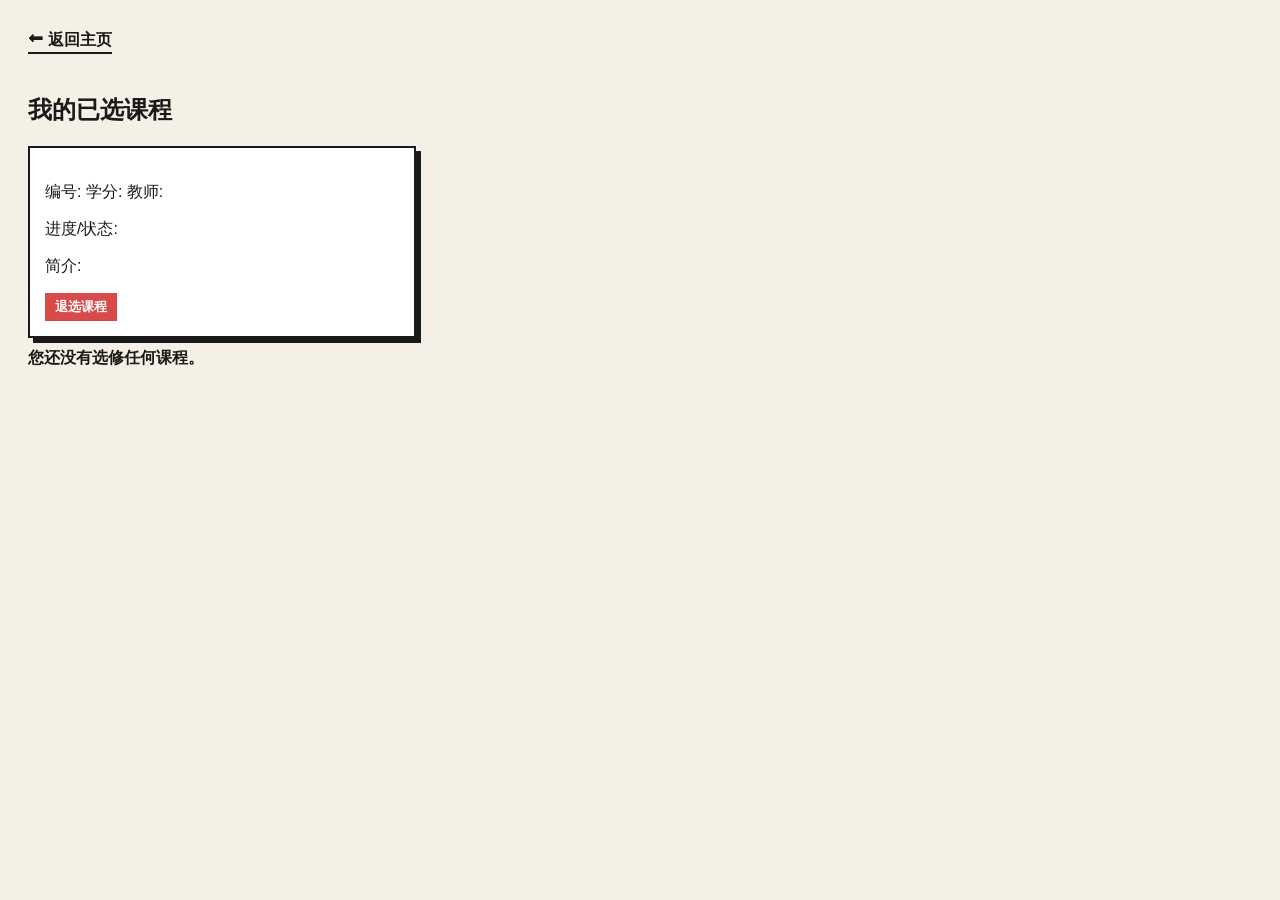
<file: src/main/resources/templates/my_courses.html>
<!DOCTYPE html>
<html lang="zh-CN" xmlns:th="http://www.thymeleaf.org">
<head>
    <meta charset="UTF-8">
    <title>我的课程</title>
    <style>
        body { background-color: #f5f0e6; color: #1a1a1a; font-family: sans-serif; padding: 20px; }
        .course-list { display: flex; flex-wrap: wrap; gap: 20px; }
        .course-card { background: #ffffff; border: 2px solid #1a1a1a; padding: 15px; margin-bottom: 10px; box-shadow: 5px 5px 0px #1a1a1a; width: calc(33.333% - 20px); box-sizing: border-box; cursor: pointer; transition: transform 0.3s, box-shadow 0.3s; }
        .course-card:hover { transform: translateY(-2px); box-shadow: 7px 7px 0px #1a1a1a; }
        .btn-drop { background: #d94a4a; color: white; padding: 5px 10px; text-decoration: none; border-radius: 0; border: none; cursor: pointer; font-weight: bold;}
        .header-link { color: #1a1a1a; margin-bottom: 20px; display: inline-block; font-weight: bold; text-decoration: none; border-bottom: 2px solid #1a1a1a; line-height: 1.5; }
    </style>
</head>
<body>
    <a href="/home" class="header-link">⬅ 返回主页</a>
    <h2>我的已选课程</h2>

    <div class="course-list">
        <div th:each="course : ${courses}" class="course-card" th:onclick="'window.location.href=\'/student/course/detail/' + ${course.courseId} + '\''">
            <h3 th:text="${course.courseName}"></h3>
            <p>编号: <span th:text="${course.courseCode}"></span>  学分: <span th:text="${course.credit}"></span>  教师: <span th:text="${course.teacherId}"></span></p>
            <p>进度/状态: <span th:text="${course.status}"></span></p>
            <p>简介: <span th:text="${course.description}"></span></p>

            <form action="/student/course/drop" method="post" style="display:inline;" onclick="event.stopPropagation();">
                <input type="hidden" name="courseId" th:value="${course.courseId}">
                <button type="submit" class="btn-drop">退选课程</button>
            </form>
        </div>
    </div>

    <div th:if="${#lists.isEmpty(courses)}" style="font-weight:bold;">您还没有选修任何课程。</div>
</body>
</html>
</file>
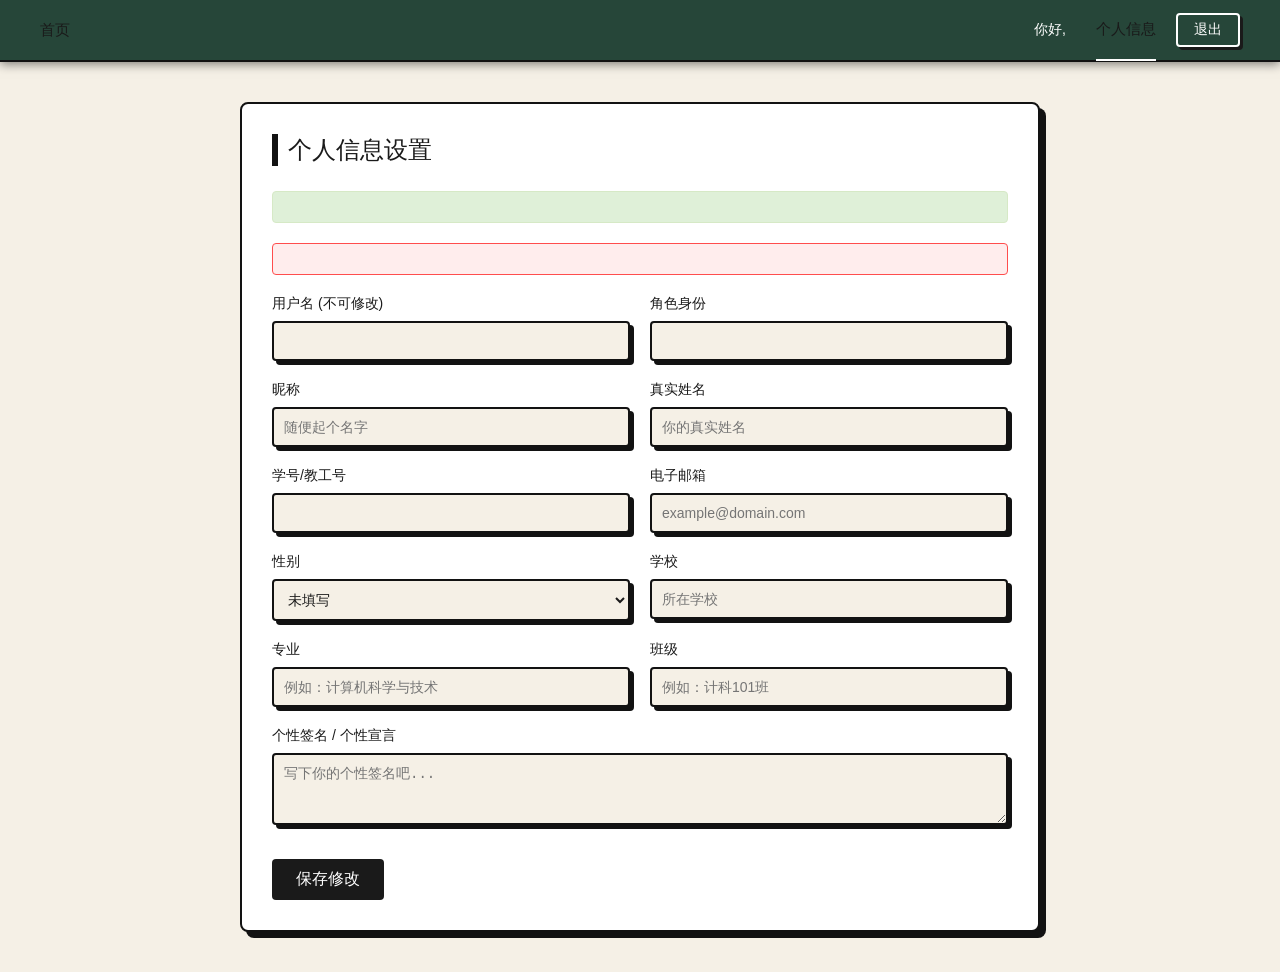
<file: src/main/resources/templates/profile.html>
<!DOCTYPE html>
<html lang="zh-CN" xmlns:th="http://www.thymeleaf.org">
<head>
    <meta charset="UTF-8">
    <meta name="viewport" content="width=device-width, initial-scale=1.0">
    <title>个人信息 - 教学平台</title>
    <link rel="stylesheet" th:href="@{/css/cyberpunk.css}">
    <style>
        body, html {
            margin: 0;
            padding: 0;
            background-color: var(--bg-main, #f5f0e6);
            color: var(--text-main, #1a1a1a);
            font-family: -apple-system, BlinkMacSystemFont, "Segoe UI", Roboto, "Helvetica Neue", Arial, sans-serif;
        }
        .header {
            display: flex;
            justify-content: space-between;
            align-items: center;
            background-color: var(--bg-header, #264639);
            padding: 0 40px;
            height: 60px;
            box-shadow: 0 2px 10px rgba(0,0,0,0.5);
            border-bottom: 2px solid var(--border-color, #121212);
        }
        .nav-menus {
            display: flex;
            gap: 30px;
        }
        .nav-item {
            color: #1a1a1a;
            text-decoration: none;
            font-size: 15px;
            line-height: 60px;
            transition: color 0.3s;
        }
        .nav-item:hover {
            color: #ffffff;
        }
        .nav-item.active {
            color: var(--text-main, #1a1a1a);
            border-bottom: 2px solid #ffffff;
        }
        .nav-right {
            display: flex;
            align-items: center;
            gap: 20px;
        }
        .login-btn {
            background-color: transparent;
            color: var(--text-main, #1a1a1a);
            border: 2px solid var(--text-header, #f5f0e6);
            padding: 6px 16px;
            border-radius: 4px;
            text-decoration: none;
            font-size: 14px;
            transition: all 0.3s ease;
        }
        .login-btn:hover {
            background-color: var(--border-color, #1a1a1a); color: var(--bg-main, #f5f0e6); box-shadow: 4px 4px 0px var(--border-color);
            color: var(--text-main, #1a1a1a);
        }
        .main-content {
            padding: 40px;
            max-width: 800px;
            margin: 0 auto;
        }
        .profile-container {
            background-color: var(--bg-card, #ffffff);
            border: 2px solid var(--border-color, #121212); border-radius: 0; box-shadow: 4px 4px 0px var(--shadow-color, #121212);
            border-radius: 8px;
            padding: 30px;
            box-shadow: 6px 6px 0px var(--shadow-color, #121212);
        }
        .section-title {
            font-size: 24px;
            color: var(--text-main, #1a1a1a);
            margin-bottom: 25px;
            border-left: 6px solid var(--border-color, #121212);
            padding-left: 10px;
        }
        .form-group {
            margin-bottom: 20px;
        }
        .form-group label {
            display: block;
            margin-bottom: 8px;
            color: #1a1a1a;
            font-size: 14px;
        }
        .form-control {
            width: 100%;
            padding: 10px;
            background-color: var(--bg-main, #f5f0e6);
            border: 2px solid var(--border-color, #121212); border-radius: 0; box-shadow: 4px 4px 0px var(--shadow-color, #121212);
            border-radius: 4px;
            color: var(--text-main, #1a1a1a);
            font-size: 14px;
            box-sizing: border-box;
            transition: border-color 0.3s;
        }
        .form-control:focus {
            outline: none;
            border-color: #4a90e2;
        }
        .form-row {
            display: flex;
            gap: 20px;
        }
        .form-row .form-group {
            flex: 1;
        }
        .btn-submit {
            background-color: var(--border-color, #1a1a1a); color: var(--bg-main, #f5f0e6); box-shadow: 4px 4px 0px var(--border-color);
            color: var(--text-main, #ffffff);
            border: none;
            padding: 10px 24px;
            border-radius: 4px;
            font-size: 16px;
            cursor: pointer;
            transition: background-color 0.3s;
            margin-top: 10px;
        }
        .btn-submit:hover {
            background-color: #357abd;
        }
        .alert {
            padding: 15px;
            margin-bottom: 20px;
            border: 1px solid transparent;
            border-radius: 4px;
        }
        .alert-success {
            color: #3c763d;
            background-color: #dff0d8;
            border-color: #d6e9c6;
        }
        .alert-error {
            color: #ff4d4d;
            background-color: rgba(255, 77, 77, 0.1);
            border-color: #ff4d4d;
        }
    </style>
</head>
<body>

<div class="header">
    <div class="nav-menus">
        <a th:href="@{/home}" class="nav-item">首页</a>
    </div>

    <div class="nav-right">
        <span th:if="${user != null}" style="color: var(--text-main, #ffffff); font-size: 14px;">你好, <span th:text="${user.username}"></span></span>
        <a th:href="@{/profile}" class="nav-item active" style="margin-left: 10px;">个人信息</a>
        <a th:href="@{/logout}" class="login-btn" style="border-color: var(--accent-red); background: var(--accent-red); color: white; box-shadow: 3px 3px 0px #1a1a1a;">退出</a>
    </div>
</div>

<div class="main-content">
    <div class="profile-container">
        <div class="section-title">个人信息设置</div>

        <div th:if="${success}" class="alert alert-success" th:text="${success}"></div>
        <div th:if="${error}" class="alert alert-error" th:text="${error}"></div>

        <form th:action="@{/profile}" method="post">
            <div class="form-row">
                <div class="form-group">
                    <label>用户名 (不可修改)</label>
                    <input type="text" class="form-control" th:value="${user.username}" disabled>
                </div>
                <div class="form-group">
                    <label>角色身份</label>
                    <input type="text" class="form-control" th:value="${user.role == 'student' ? '学生' : '教师'}" disabled>
                </div>
            </div>

            <div class="form-row">
                <div class="form-group">
                    <label>昵称</label>
                    <input type="text" class="form-control" name="nickname" th:value="${user.nickname}" placeholder="随便起个名字">
                </div>
                <div class="form-group">
                    <label>真实姓名</label>
                    <input type="text" class="form-control" name="realName" th:value="${user.realName}" placeholder="你的真实姓名">
                </div>
            </div>

            <div class="form-row">
                <div class="form-group">
                    <label th:text="${user.role == 'student' ? '学号' : '教工号'}">学号/教工号</label>
                    <input type="text" class="form-control" name="idNumber" th:value="${user.idNumber}">
                </div>
                <div class="form-group">
                    <label>电子邮箱</label>
                    <input type="email" class="form-control" name="email" th:value="${user.email}" placeholder="example@domain.com">
                </div>
            </div>

            <div class="form-row">
                <div class="form-group">
                    <label>性别</label>
                    <select name="gender" class="form-control">
                        <option value="">未填写</option>
                        <option value="male" th:selected="${user.gender == 'male'}">男</option>
                        <option value="female" th:selected="${user.gender == 'female'}">女</option>
                    </select>
                </div>
                <div class="form-group">
                    <label th:text="${user.role == 'student' ? '就读学校' : '所属学校'}">学校</label>
                    <input type="text" class="form-control" name="school" th:value="${user.school}" placeholder="所在学校">
                </div>
            </div>

            <div class="form-row" th:if="${user.role == 'student'}">
                <div class="form-group">
                    <label>专业</label>
                    <input type="text" class="form-control" name="major" th:value="${user.major}" placeholder="例如：计算机科学与技术">
                </div>
                <div class="form-group">
                    <label>班级</label>
                    <input type="text" class="form-control" name="className" th:value="${user.className}" placeholder="例如：计科101班">
                </div>
            </div>

            <div class="form-group">
                <label>个性签名 / 个性宣言</label>
                <textarea class="form-control" name="motto" rows="3" th:text="${user.motto}" placeholder="写下你的个性签名吧..."></textarea>
            </div>

            <button type="submit" class="btn-submit">保存修改</button>
        </form>
    </div>
</div>

</body>
</html>
</file>
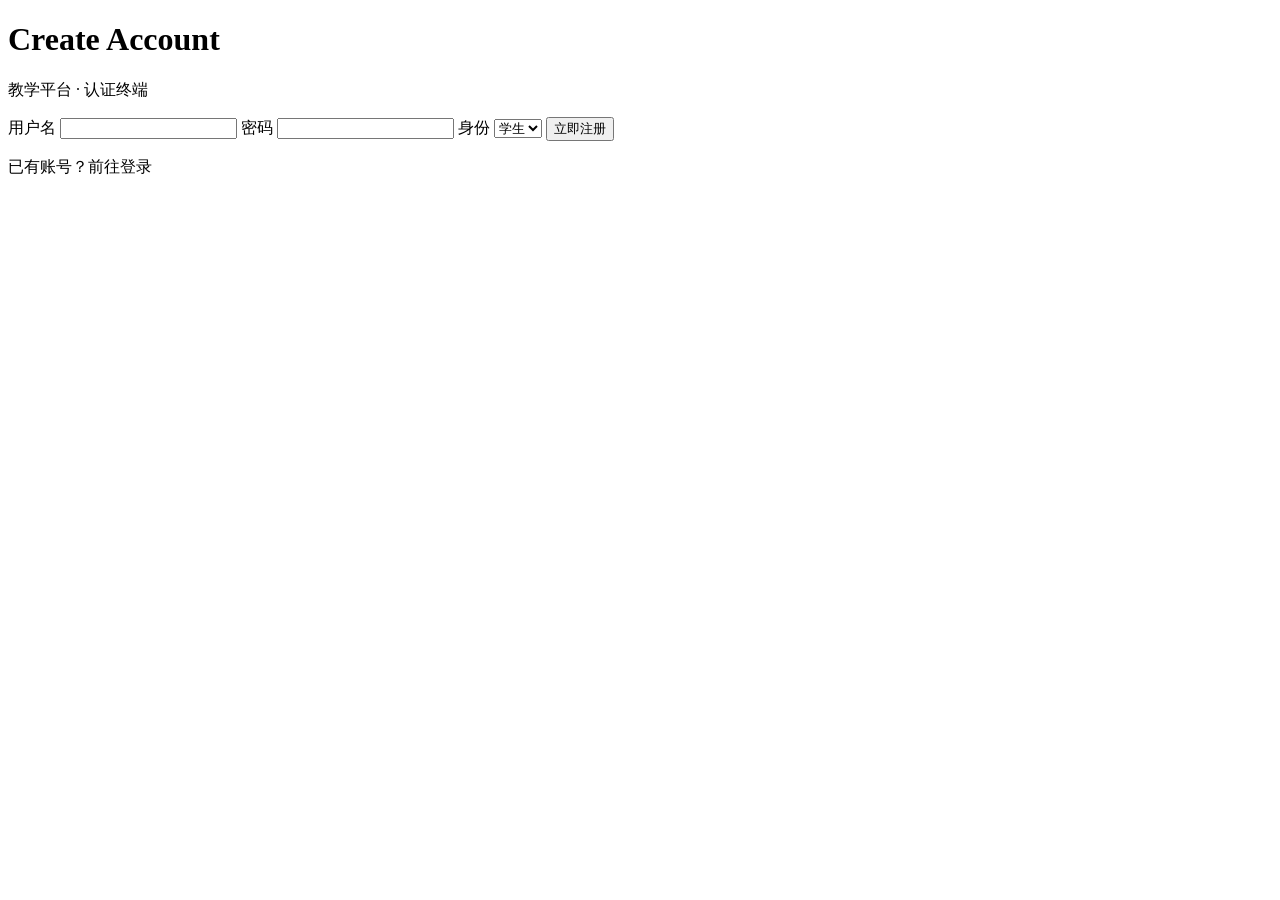
<file: src/main/resources/templates/register.html>
<!DOCTYPE html>
<html lang="zh-CN" xmlns:th="http://www.thymeleaf.org">
<head>
	<meta charset="UTF-8">
	<meta name="viewport" content="width=device-width, initial-scale=1.0">
	<title>注册 - 教学平台</title>
	<link rel="stylesheet" th:href="@{/css/cyberpunk.css}">
</head>
<body>
<div class="page">
	<div class="card">
		<h1 class="title">Create Account</h1>
		<p class="subtitle">教学平台 · 认证终端</p>

		<div class="message error" th:if="${error}" th:text="${error}"></div>

		<form th:action="@{/register}" method="post" class="form">
			<label for="username">用户名</label>
			<input id="username" name="username" type="text" maxlength="20" required
				   th:value="${username}">

			<label for="password">密码</label>
			<input id="password" name="password" type="password" maxlength="32" required>

			<label for="role">身份</label>
			<select id="role" name="role" required>
				<option value="student" th:selected="${role == null || role == 'student'}">学生</option>
				<option value="teacher" th:selected="${role == 'teacher'}">老师</option>
			</select>

			<button type="submit">立即注册</button>
		</form>

		<p class="switch-link">已有账号？<a th:href="@{/login}">前往登录</a></p>
	</div>
</div>
</body>
</html>
</file>
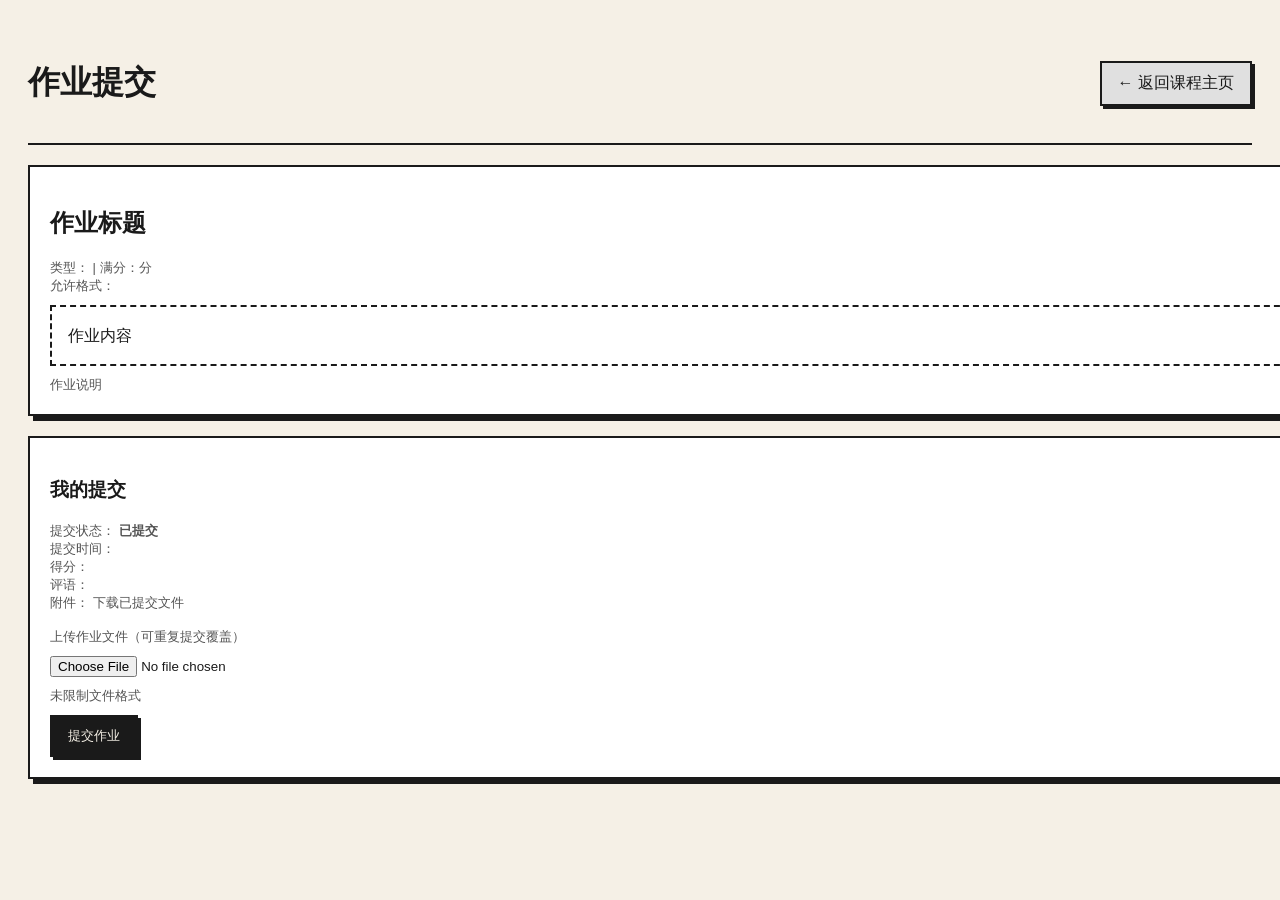
<file: src/main/resources/templates/task_detail.html>
<!DOCTYPE html>
<html lang="zh-CN" xmlns:th="http://www.thymeleaf.org">
<head>
  <meta charset="UTF-8">
  <title>作业提交 - 教学平台</title>
  <link rel="stylesheet" th:href="@{/css/cyberpunk.css}">
  <style>
    body { background-color: #f5f0e6; color: #1a1a1a; padding: 32px 20px; font-family: sans-serif; }
    .page-container { width: 100%; max-width: 100%; margin: 0 auto; }
    .header-box { display: flex; justify-content: space-between; align-items: center; margin-bottom: 20px; border-bottom: 2px solid #1a1a1a; padding-bottom: 16px; }
    .card { background: #ffffff; border: 2px solid #1a1a1a; box-shadow: 5px 5px 0px #1a1a1a; padding: 20px; margin-bottom: 20px; width: 100%; }
    .btn { background: #1a1a1a; color: #f5f0e6; padding: 10px 16px; text-decoration: none; display: inline-block; border: 2px solid #1a1a1a; box-shadow: 3px 3px 0px #1a1a1a; }
    .btn-secondary { background: #e0e0e0; color: #1a1a1a; border: 2px solid #1a1a1a; box-shadow: 3px 3px 0px #1a1a1a; padding: 10px 16px; }
    .task-content { background: #ffffff; border: 2px dashed #1a1a1a; padding: 16px; margin-top: 10px; line-height: 1.6; width: 100%; }
    .task-content h1, .task-content h2, .task-content h3 { margin: 12px 0 6px; }
    .task-content ul { padding-left: 20px; }
    .meta { color: #555; font-size: 13px; }
    .status { font-weight: bold; }
    .status-graded { color: #d89632; }
    .status-submitted { color: #2a634b; }
    .error { color: #d94a4a; font-weight: bold; margin-bottom: 10px; }
    .success { color: #2a634b; font-weight: bold; margin-bottom: 10px; }
  </style>
</head>
<body>

<div class="page-container">
  <div class="header-box">
    <h1>作业提交</h1>
    <a th:href="@{/student/course/detail/{id}(id=${course.courseId})}" class="btn-secondary">← 返回课程主页</a>
  </div>

  <div class="card" th:if="${task != null}">
    <h2 th:text="${task.title}">作业标题</h2>
    <div class="meta">类型：<span th:text="${task.taskType}"></span> | 满分：<span th:text="${task.fullScore}"></span>分</div>
    <div class="meta" th:if="${task.allowedFileTypes != null && task.allowedFileTypes != ''}">允许格式：<span th:text="${task.allowedFileTypes}"></span></div>
    <div class="task-content" th:if="${taskContentHtml != null && taskContentHtml != ''}" th:utext="${taskContentHtml}">作业内容</div>
    <div class="meta" th:if="${task.description != null && task.description != ''}" style="margin-top: 10px;" th:text="${task.description}">作业说明</div>
  </div>

  <div class="card">
    <h3>我的提交</h3>
    <div th:if="${success != null}" class="success" th:text="${success}"></div>
    <div th:if="${error != null}" class="error" th:text="${error}"></div>

  <div th:if="${submission != null}">
    <div class="meta">提交状态：
      <span class="status" th:classappend="${submission.submitStatus == '已批改' ? 'status-graded' : 'status-submitted'}" th:text="${submission.submitStatus}">已提交</span>
    </div>
    <div class="meta">提交时间：<span th:text="${#dates.format(submission.submitTime, 'yyyy-MM-dd HH:mm')}"></span></div>
    <div class="meta" th:if="${submission.score != null}">得分：<span th:text="${submission.score}"></span></div>
    <div class="meta" th:if="${submission.comment != null && submission.comment != ''}">评语：<span th:text="${submission.comment}"></span></div>
    <div class="meta" th:if="${submission.fileUrl != null}">附件：
      <a th:href="@{/student/task/download(filePath=${submission.fileUrl})}">下载已提交文件</a>
    </div>
  </div>

    <form action="/student/task/submit" method="post" enctype="multipart/form-data" style="margin-top: 16px;">
      <input type="hidden" name="taskId" th:value="${task.taskId}">
      <div class="meta">上传作业文件（可重复提交覆盖）</div>
      <input type="file" id="taskFile" name="file" style="margin: 10px 0;" required>
      <div class="meta" id="acceptTip" style="margin-bottom: 10px;"></div>
      <button type="submit" class="btn">提交作业</button>
    </form>
  </div>
</div>

<script th:inline="javascript">
  const allowed = /*[[${task.allowedFileTypes}]]*/ '';
  const fileInput = document.getElementById('taskFile');
  const tip = document.getElementById('acceptTip');
  if (allowed && allowed.trim() !== '' && allowed !== 'null') {
    const normalized = allowed.split(',').map(v => v.trim()).filter(v => v);
    const accept = normalized.map(v => v.startsWith('.') ? v : '.' + v).join(',');
    fileInput.setAttribute('accept', accept);
    tip.textContent = '允许格式：' + normalized.join(', ');
  } else {
    tip.textContent = '未限制文件格式';
  }
</script>

</body>
</html>
</file>
